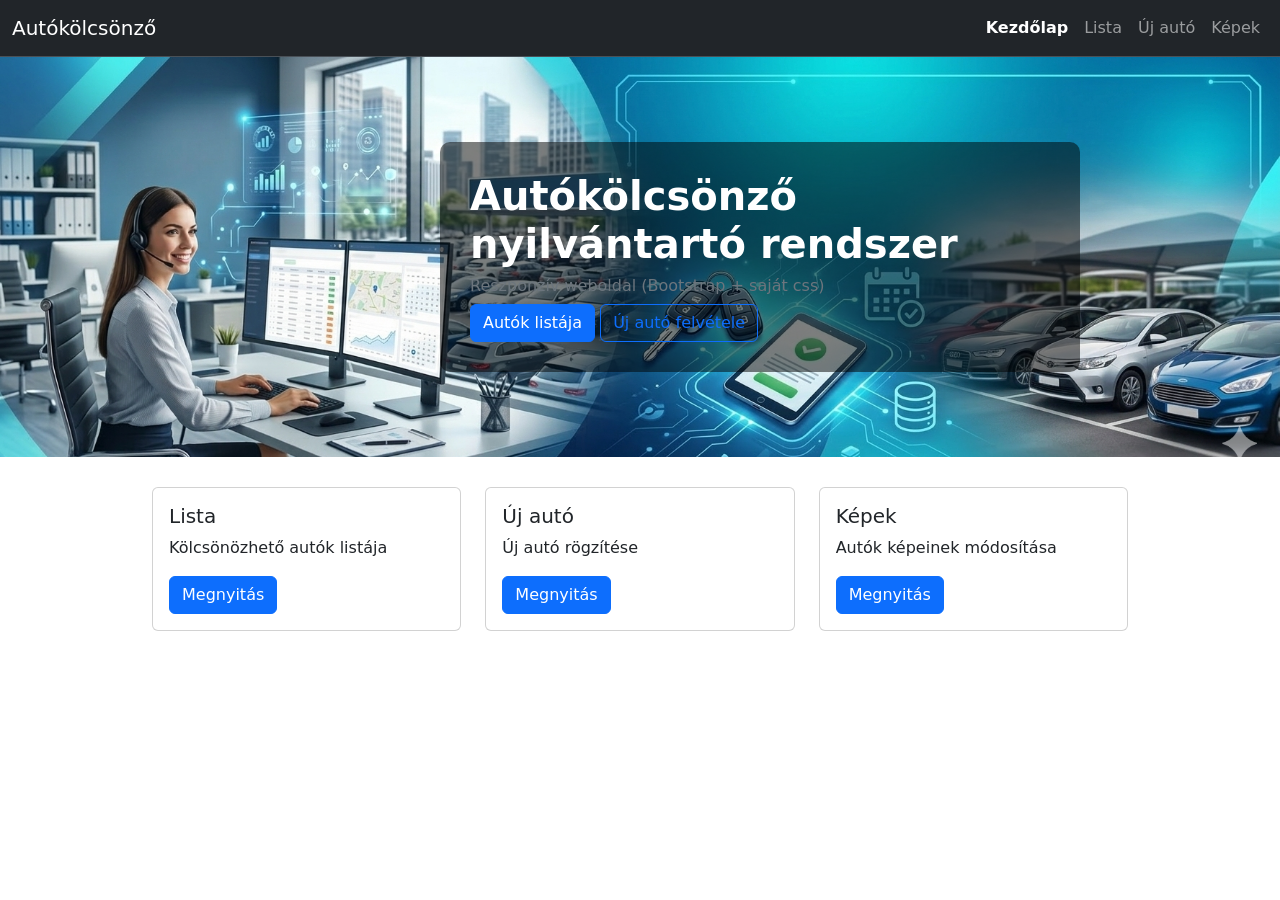
<file: index.html>
<!DOCTYPE html>
<html>
<head>
	<title>Autókölcsönző</title>
	<meta charset="utf-8">
	<meta name="viewport" content="width=device-width, initial-scale=1">
	<link rel="stylesheet" href="bootstrap/css/bootstrap.min.css">
	<script src="bootstrap/js/bootstrap.bundle.min.js"></script>
	<link rel="stylesheet" href="src/styles.css">
</head>
<body>
	<nav class="navbar navbar-expand-lg bg-dark border-bottom border-body" data-bs-theme="dark">
		<div class="container-fluid">
			<a class="navbar-brand" href="index.html">Autókölcsönző</a>
			<button class="navbar-toggler" type="button" data-bs-toggle="collapse" data-bs-target="#navbarNav" aria-controls="navbarNav" aria-expanded="false" aria-label="Toggle navigation">
				<span class="navbar-toggler-icon"></span>
			</button>
			<div class="collapse navbar-collapse centernav" id="navbarNav">
				<ul class="navbar-nav">
					<li class="nav-item">
						<a class="nav-link active" href="index.html">Kezdőlap</a>
					</li>
					<li class="nav-item">
						<a class="nav-link" href="autok_listaja.html">Lista</a>
					</li>
					<li class="nav-item">
						<a class="nav-link" href="uj_auto.html">Új autó</a>
					</li>
					<li class="nav-item">
						<a class="nav-link" href="kep_modositas.html">Képek</a>
					</li>
				</ul>
			</div>
		</div>
	</nav>
	<div class="start">
		<div class="aaa">
			<h1 class="text-primary">Autókölcsönző nyilvántartó rendszer</h1>
			<h2 class="text-secondary">Reszponzív weboldal (Bootstrap + saját css)</h2>
			<div>
				<a href="autok_listaja.html"><button type="button" class="btn btn-primary">Autók listája</button></a>
				<a href="uj_auto.html"><button type="button" class="btn btn-outline-primary">Új autó felvétele</button></a>
			</div>
		</div>
	</div>
	<div class="card_container_center">
		<div class="card_container">
			<div class="row">
			  <div class="col-sm-4">
				<div class="card">
				  <div class="card-body">
					<h5 class="card-title">Lista</h5>
					<p class="card-text">Kölcsönözhető autók listája</p>
					<a href="autok_listaja.html" class="btn btn-primary">Megnyitás</a>
				  </div>
				</div>
			  </div>
			  <div class="col-sm-4">
				<div class="card">
				  <div class="card-body">
					<h5 class="card-title">Új autó</h5>
					<p class="card-text">Új autó rögzítése</p>
					<a href="uj_auto.html" class="btn btn-primary">Megnyitás</a>
				  </div>
				</div>
			  </div>
			  <div class="col-sm-4">
				<div class="card">
				  <div class="card-body">
					<h5 class="card-title">Képek</h5>
					<p class="card-text">Autók képeinek módosítása</p>
					<a href="kep_modositas.html" class="btn btn-primary">Megnyitás</a>
				  </div>
				</div>
			  </div>
			</div>
		</div>
	</div>
</body>
</html>
</file>
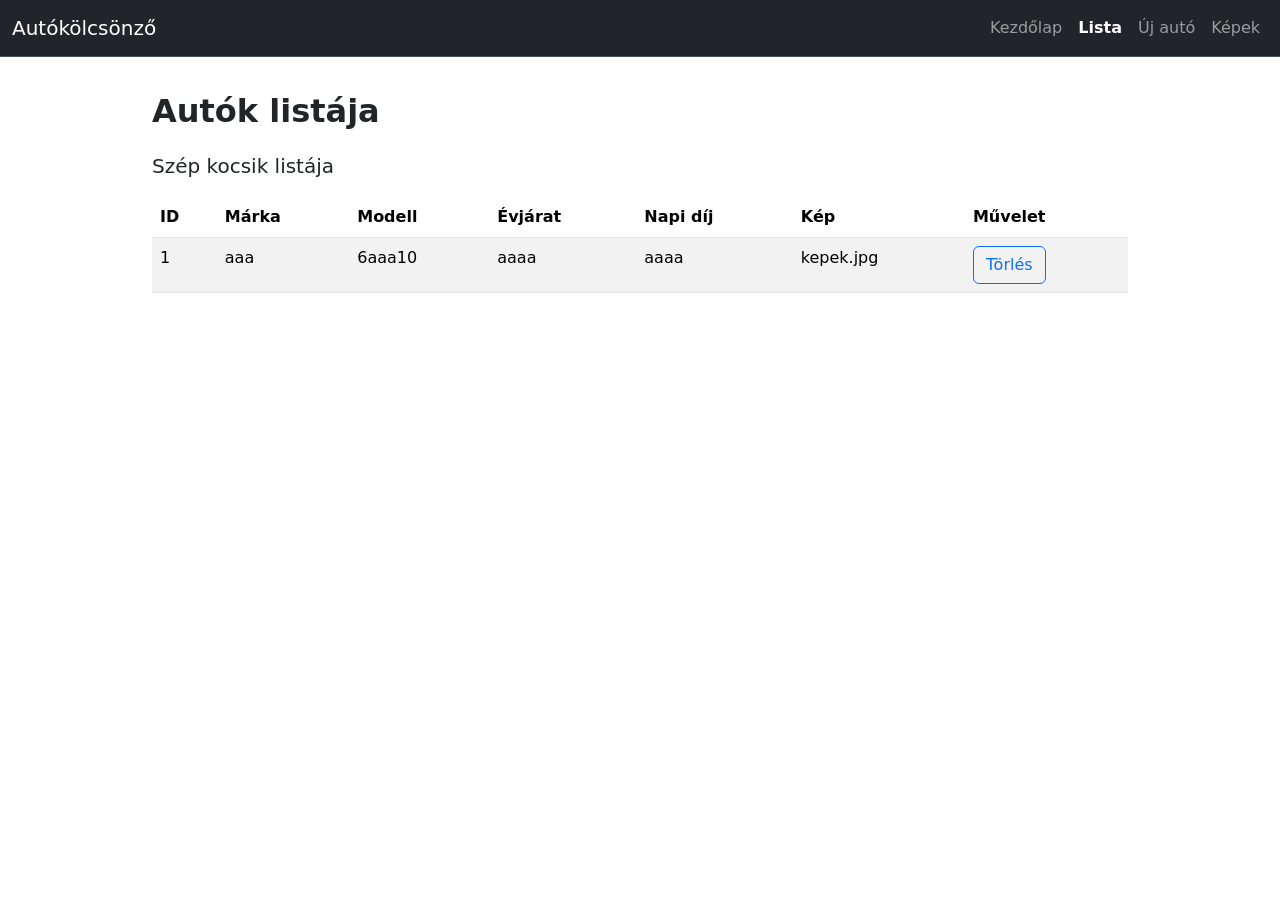
<file: autok_listaja.html>
<!DOCTYPE html>
<html>
<head>
	<title>Autókölcsönző</title>
	<meta charset="utf-8">
	<meta name="viewport" content="width=device-width, initial-scale=1">
	<link rel="stylesheet" href="bootstrap/css/bootstrap.min.css">
	<script src="bootstrap/js/bootstrap.bundle.min.js"></script>
	<link rel="stylesheet" href="src/styles.css">
</head>
<body>
	<nav class="navbar navbar-expand-lg bg-dark border-bottom border-body" data-bs-theme="dark">
		<div class="container-fluid">
			<a class="navbar-brand" href="index.html">Autókölcsönző</a>
			<button class="navbar-toggler" type="button" data-bs-toggle="collapse" data-bs-target="#navbarNav" aria-controls="navbarNav" aria-expanded="false" aria-label="Toggle navigation">
				<span class="navbar-toggler-icon"></span>
			</button>
			<div class="collapse navbar-collapse centernav" id="navbarNav">
				<ul class="navbar-nav">
					<li class="nav-item">
						<a class="nav-link" href="index.html">Kezdőlap</a>
					</li>
					<li class="nav-item">
						<a class="nav-link active" href="autok_listaja.html">Lista</a>
					</li>
					<li class="nav-item">
						<a class="nav-link" href="uj_auto.html">Új autó</a>
					</li>
					<li class="nav-item">
						<a class="nav-link" href="kep_modositas.html">Képek</a>
					</li>
				</ul>
			</div>
		</div>
	</nav>
	<div class="table_container_center">
		<div class="table_container">
			<p class="fs-2 fw-bolder">Autók listája</p>
			<p class="fs-5">Szép kocsik listája</p>
			<table class="table table-striped">
				<thead>
					<tr>
						<th scope="col">ID</th>
						<th scope="col">Márka</th>
						<th scope="col">Modell</th>
						<th scope="col">Évjárat</th>
						<th scope="col">Napi díj</th>
						<th scope="col">Kép</th>
						<th scope="col">Művelet</th>
					</tr>
				</thead>
				<tbody>
					<tr>
						<td>1</td>
						<td>aaa</td>
						<td>6aaa10</td>
						<td>aaaa</td>
						<td>aaaa</td>
						<td>kepek.jpg</td>
						<td><button type="button" class="btn btn-outline-primary">Törlés</button></td>
					</tr>
				</tbody>
			</table>
		</div>
	</div>
</body>
</html>
</file>
<file: src/styles.css>
.filler {
	width: 100%;
}

.navbar {
	background-color: rgba(0,0,0,0.0);
}

.start h1 {
  margin-top: 0px;
}
.start {
  height: 400px;
  margin-top: 0px;
  background-size: cover;
  background-image: url('autokolcsonzo_fejlecbe.png');
  display: flex;
  justify-content: end;
  align-items: center;
}

.start h1 {
	color: white !important;
	font-weight: bold;
}

.start h2 {
	color: rgba(255,255,255,0.5);
	font-size: 16px;
}

.aaa {
	background-color: rgba(0,0,0,0.5);
	border-radius: 10px;
	width: 50%;
	padding: 30px;
	margin-right: 200px;
}

.active {
	color: rgb(100,100,160);
	font-weight: bold;
}

.centernav {
	display: flex;
	justify-content: end;
}

.card_container {
	width: 80%;
}

.card_container_center {
	display: flex;
	justify-content: center;
	align-items: center;
	padding: 30px;
}

.table_container  {
	width: 80%;
}


.table_container_center  {
	display: flex;
	justify-content: center;
	align-items: center;
	padding: 30px;
}
</file>
